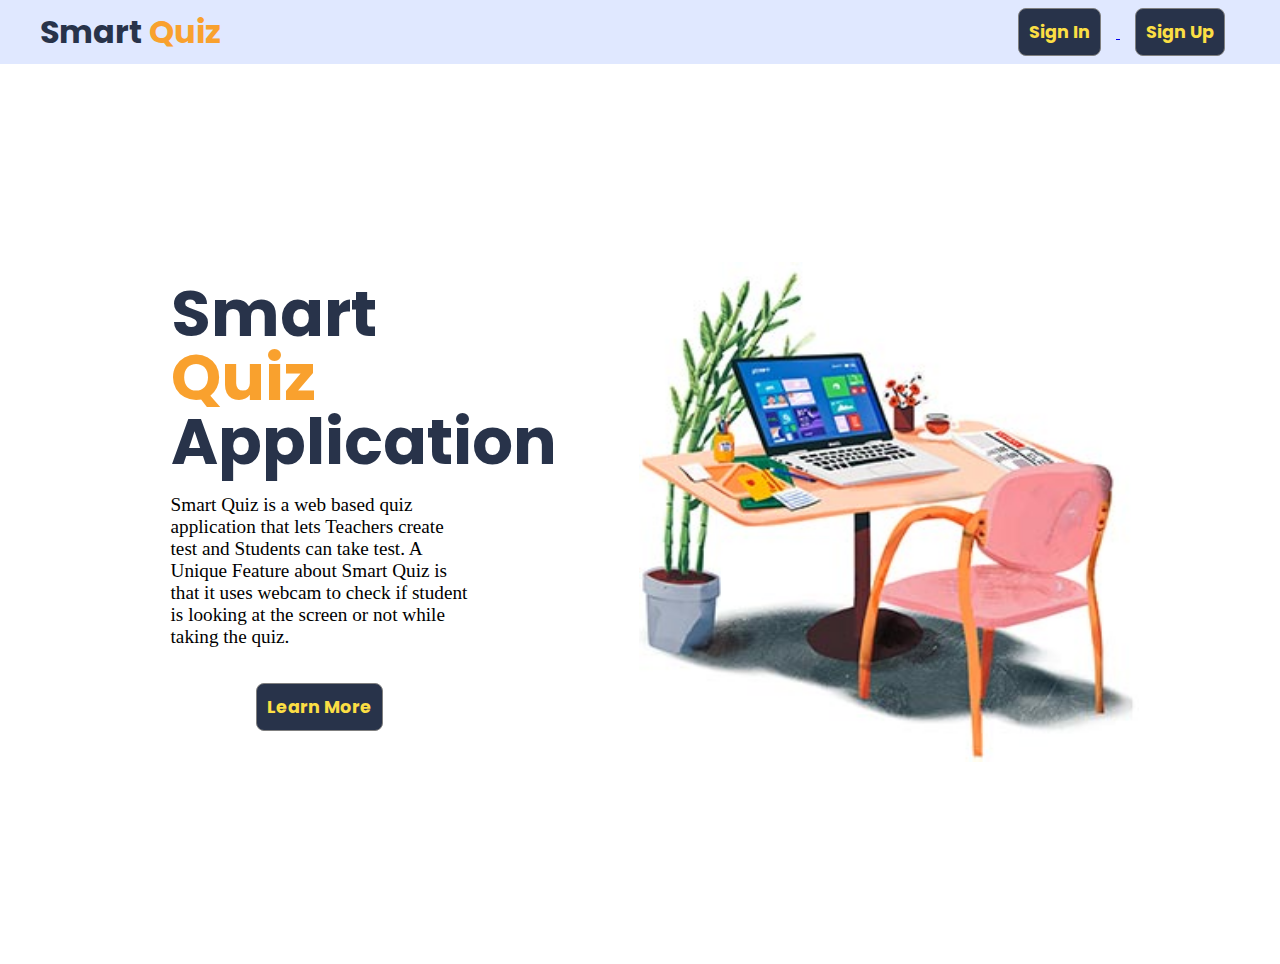
<file: index.html>
<!DOCTYPE html>
<html lang="en">

<head>
   <meta charset="UTF-8">
   <meta http-equiv="X-UA-Compatible" content="IE=edge">
   <meta name="viewport" content="width=device-width, initial-scale=1.0">
   <link rel="stylesheet" href="index.css">
   <link rel="stylesheet" href="general.css">
   <title>Smart Quiz</title>
</head>

<body>
   <header>
      <h1>Smart <span>Quiz</span></h1>

      <div class="buttons">
         <a href="Login/login.html">
            <Button>Sign In</Button>
         </a>

         <a href="Registration/Registration.html">
            <button>Sign Up</button>
         </a>

      </div>
   </header>
   <section>
      <div class="container">

         <h1>Smart <span>Quiz</span><br>Application</h1>

         <p>Smart Quiz is a web based quiz application that lets Teachers create test and Students can take test. A Unique Feature about Smart Quiz is that it uses webcam to check if student is looking at the screen or not while taking the quiz.
         </p>

         <div class="button">
            <a href="#">
               <button>Learn More</button>
            </a>
         </div>

      </div>
      <div class="image-div">
         <img src="Images/signup-image.jpg" alt="">
      </div>
   </section>
   <footer>

   </footer>

</body>

</html>
</file>
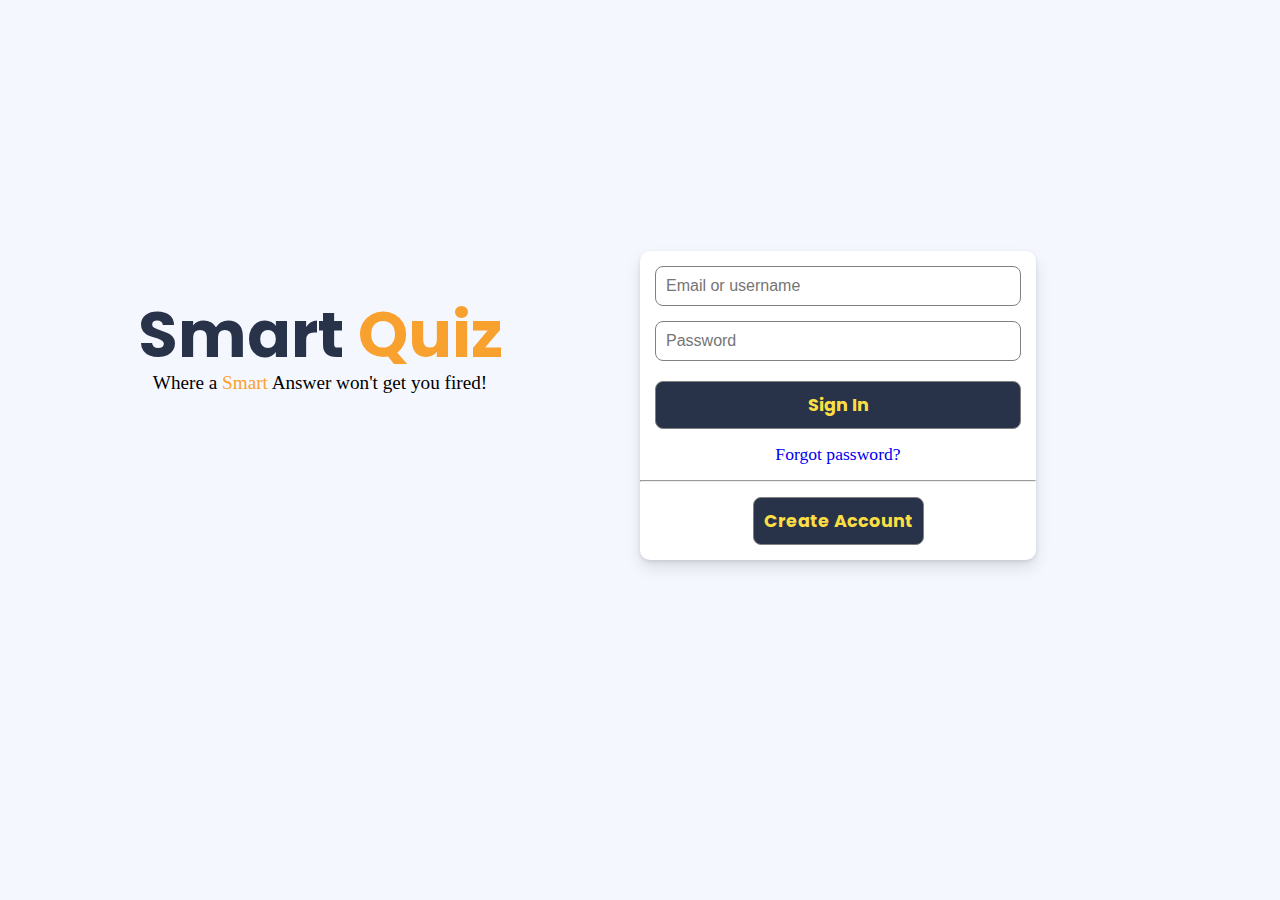
<file: Login/login.html>
<!DOCTYPE html>
<html lang="en">

<head>
   <meta charset="UTF-8">
   <meta http-equiv="X-UA-Compatible" content="IE=edge">
   <meta name="viewport" content="width=device-width, initial-scale=1.0">
   <link rel="stylesheet" href="login.css">
   <link rel="stylesheet" href="../general.css">
   <title>Sign In</title>
</head>

<body>
   <div class="container">
      <div class="right-container">

         <h1>
            Smart <span>Quiz</span>
         </h1>

         <p class="tagline">
            Where a <Span> Smart</Span> Answer won't get you fired!
         </p>
      </div>

      <div class="left-container">
         <form>
            <input type="text" placeholder="Email or username">
            <input type="password" placeholder="Password">

            <button class="sign-in-btn">
               <a href="../Home/home.html">
                  Sign In
               </a>
            </button>

            <a href="#" class="forgot-password-link">
               Forgot password?
            </a>

            <hr>

            <button class="create-btn">
               <a href="../Registration/Registration.html">
                  Create Account
               </a>
            </button>
         </form>
      </div>
   </div>
</body>

</html>
</file>
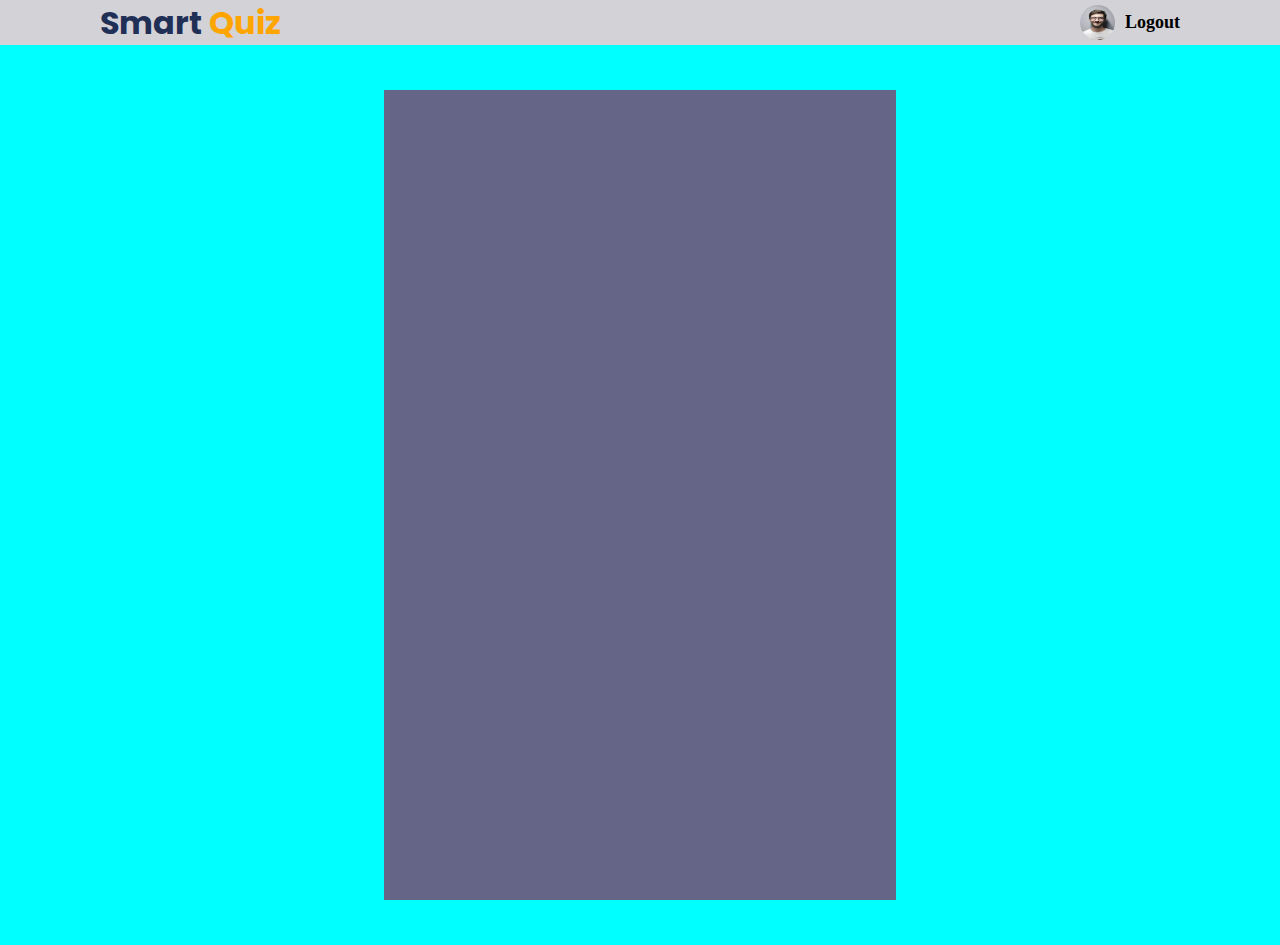
<file: Profile/profile.html>
<!DOCTYPE html>
<html lang="en">
<head>
    <meta charset="UTF-8">
    <meta http-equiv="X-UA-Compatible" content="IE=edge">
    <meta name="viewport" content="width=device-width, initial-scale=1.0">
    <link rel="stylesheet" href="../general.css">
    <link rel="stylesheet" href="../Home/header.css">
    <link rel="stylesheet" href="../Home/footer.css">
    <link rel="stylesheet" href="profile.css">
    <title>Profile</title>
</head>
<body>
    <header>
        <nav>
            <h1>Smart <span>Quiz</span></h1>
            <div>
                <img class="profile-image" src="../Images/download.jpg" alt="profile picture">
                <p>Logout</p>
            </div>
        </nav>
    </header>

    <section>
        <div class="container">
            <form action="">
                
            </form>
            
        </div>
    </section>


</body>
</html>
</file>
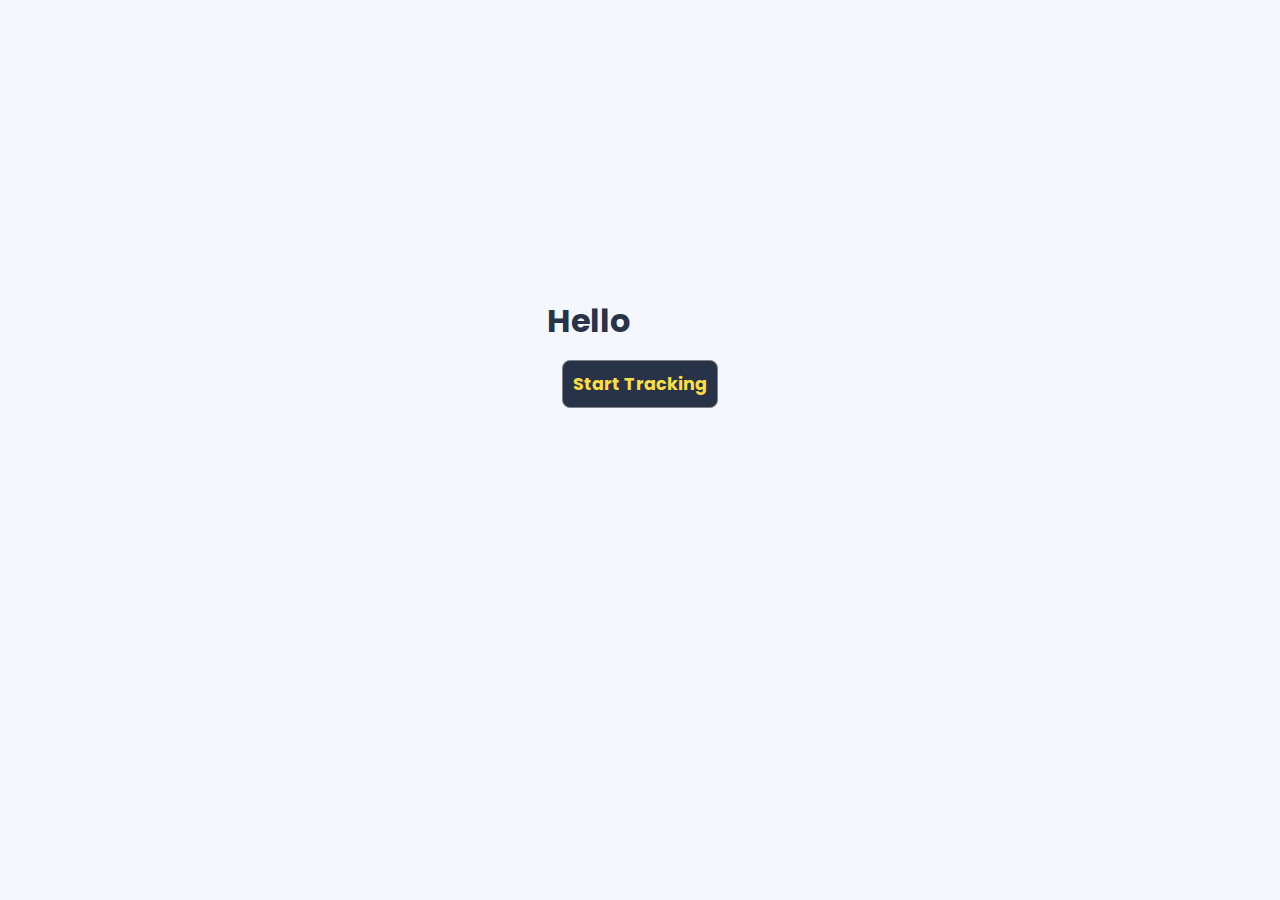
<file: Quiz/quiz.html>
<!DOCTYPE html>
<html lang="en">
<head>
   <meta charset="UTF-8">
   <meta http-equiv="X-UA-Compatible" content="IE=edge">
   <meta name="viewport" content="width=device-width, initial-scale=1.0">
   <script src="dist/jeelizGlanceTracker.js"></script>
   <link rel="stylesheet" href="style.css">
   <link rel="stylesheet" href="../general.css">
   <title>Jeeliz Glance Tracker</title>
</head>
<body>
   <canvas id="glanceTrackerCanvas"></canvas>
   <div class="container">
      <h1  id="demo">Hello</h1>
      <button onclick="glanceTracker()">Start Tracking</button>
   </div>
   <script src="app.js"></script>
</body>
</html>
</file>
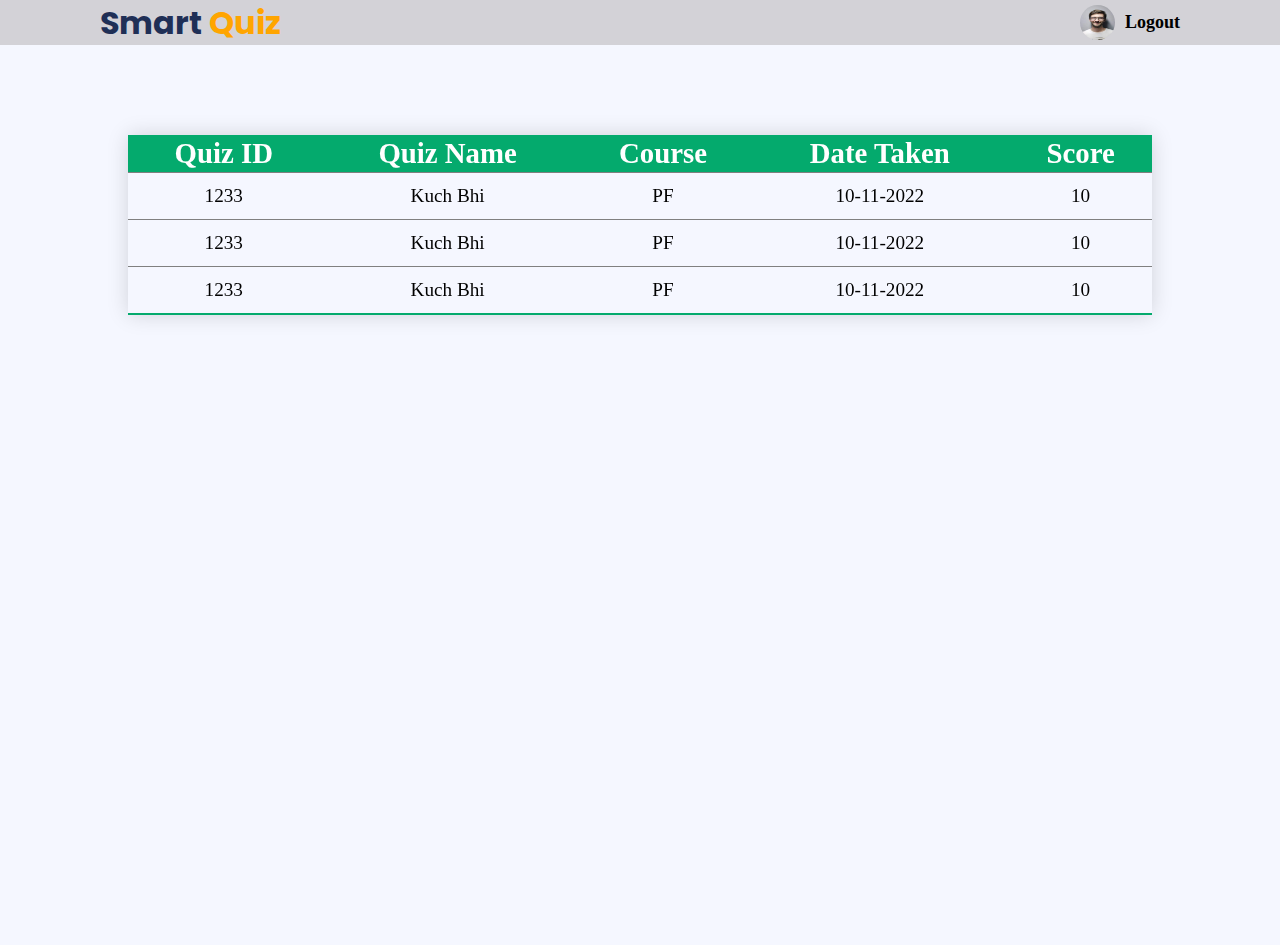
<file: Result/result.html>
<!DOCTYPE html>
<html lang="en">

<head>
    <meta charset="UTF-8">
    <meta http-equiv="X-UA-Compatible" content="IE=edge">
    <meta name="viewport" content="width=device-width, initial-scale=1.0">
    <link rel="stylesheet" href="result.css">
    <link rel="stylesheet" href="../general.css">
    <link rel="stylesheet" href="../Home/header.css">
    <title>Result</title>
</head>

<body>
    <header>
        <nav>
            <h1>Smart <span>Quiz</span></h1>
            <div>
                <img class="profile-image" src="../Images/download.jpg" alt="profile picture">
                <p>Logout</p>
            </div>
        </nav>
    </header>
    <div class="container">
        <table>
            <thead>
                <tr>
                    <th class="table-heading">
                        Quiz ID
                    </th>
                    <th class="table-heading">
                        Quiz Name
                    </th>
                    <th class="table-heading">
                        Course
                    </th>
                    <th class="table-heading">
                        Date Taken
                    </th>
                    <th class="table-heading">
                        Score
                    </th>
                </tr>
            </thead>
            <tbody>
                <tr>
                    <td>
                        1233
                    </td>
                    <td>
                        Kuch Bhi
                    </td>
                    <td>
                        PF
                    </td>
                    <td>
                        10-11-2022
                    </td>
                    <td>
                        10
                    </td>
                </tr>
                <tr>
                    <td>
                        1233
                    </td>
                    <td>
                        Kuch Bhi
                    </td>
                    <td>
                        PF
                    </td>
                    <td>
                        10-11-2022
                    </td>
                    <td>
                        10
                    </td>
                </tr>
                <tr>
                    <td>
                        1233
                    </td>
                    <td>
                        Kuch Bhi
                    </td>
                    <td>
                        PF
                    </td>
                    <td>
                        10-11-2022
                    </td>
                    <td>
                        10
                    </td>
                </tr>
            </tbody>
        </table>
    </div>
</body>

</html>
</file>
<file: index.css>
header{
   background-color: var(--pale-blue);
   padding: 0 40px;
   height: 64px;
   display: flex;
   align-items: center;
   justify-content: space-between;
}
section{
   background-color:white;
   height: 100vh;
   display: flex;
  align-items: center;
  justify-content: space-evenly;
}
.container{
   background-color: white;
   width: 28%;
   padding: 10px 30px;
   /* text-align: center; */
   /* position: absolute;
   top: 35%;
   left: 50%;*/
   /* transform: translateY(10%);  */
}
.container > h1{
   font-size: 4rem;
   line-height: 4rem;
   margin-bottom: 20px;
}
.container > p{
   font-size: 1.2rem;
   margin-bottom: 20px;
   
}
.button{
 text-align: center;
}

img{
   width: 500px;
   height: 500px;
}
</file>
<file: general.css>
@import url('https://fonts.googleapis.com/css2?family=Poppins:wght@300;400;500&display=swap');
@import url('https://fonts.googleapis.com/css2?family=Oswald:wght@400;500;700&display=swap');


:root{
   --pale-blue: hsl(225, 100%, 94%);
   --bright-blue: hsl(245, 75%, 52%);
   --very-pale-blue: hsl(225, 100%, 98%);
   --desaturated-blue: hsl(224, 23%, 55%);
   --dark-blue: hsl(223, 47%, 23%);
   /* Group 1: Red, Yellow, Navy */
   /* Group 2: Radiant Yellow, Yellow, Navy */
   --red: #F65058FF;
   --yellow: #FBDE44FF;
   --navy: #28334AFF;
   --radiant-yellow: #F9A12EFF;
   /* Group 3: Navy, Almond, Red-Orange and Mango */
   --navy2: #1e3d59;
   --almond: #f5f0e1;
   --red-orange: #ff6e40;
   --mango: #ffc13b;
   --gray: rgba(211,210,215);
}

*{
   margin: 0;
   padding: 0;
   box-sizing: border-box;
}

body{
   background-color: var(--very-pale-blue);
}

h1,h2,h3{
   color: var(--navy);
   font-family: 'Poppins', sans-serif;
}
span{
  color: var(--radiant-yellow);
}

input, button{
   margin: 15px;
   padding: 10px;
   border: 1px solid gray;
   border-radius: 8px;
}
input{
   font-size: 1rem;
   cursor: text;
}

input:focus{
   outline: none;
   border: 1px solid var(--bright-blue);
}

button{
   font-family:'Poppins', sans-serif;
   color: var(--yellow);
   background-color: var(--navy);
   font-size: 1.1rem;
   font-weight: bold;
   cursor: pointer;
}

button:hover{
   background-color: var(--yellow);
   color: var(--navy);
   /* border: 1px solid var(--navy); */
}

button:active{
   position: relative;
   top: 4px;
}
</file>
<file: Login/login.css>
body{
   /* Flex which I applied in .container isn't working that is why height is 100vh
   to drag the container in the center */
   height: 100vh;
}

.container{
   /* this is the main container I applied height 90vh and flex because I want it in the center */
   width: 100vw;
   height: 90vh;
   display: flex;
   align-items: center;
}

.right-container{   
/*Container which has Title and tag line*/
   width: 50%;
   text-align: center;
}

h1{
   color: var(--navy2);
   font-size: 4rem;
   position: relative; /*To push Title a bit up form its original position*/
   top: -60px;
}


.tagline{
   font-size: 1.2rem;
   position: relative; /*To push tagline upward and right below the title*/
   top: -70px; 
}

.left-container{
   width: 50%;
}

form{
   background-color: #FFFFFF;
   text-align: center;
   width: 396px;
   overflow: hidden;
   border-radius: 10px;
   box-shadow: 0 2px 4px rgba(0,0,0,10%),0 8px 16px rgba(0,0,0,10%);
}

input{
   display: block;
   width: 366px; /*396 - 20 padding in general css*/
}

.sign-in-btn {
   margin-top: 5px;
   width: 366px;
}
.sign-in-btn:hover a,.create-btn:hover a{
   color:var(--navy);
   background-color: var(--yellow);
}

.forgot-password-link{
   display: block;
   text-decoration: none;
   font-size: 1.1rem;
   margin-bottom: 15px;
}

.sign-in-btn a, .create-btn a{
   text-decoration: none;
   color: var(--yellow);
}

.sign-in-btn:hover a,.create-btn:hover a{
   color:var(--navy);
   background-color: var(--yellow);
}
</file>
<file: Home/header.css>
header{
    background-color: var(--gray);
    height: 45px;
    position: sticky;
    top: 0;
}
nav{
    padding: 2px 100px 2px 100px;
    display: flex;
    justify-content: space-between;
    align-items: center;
    height: 45px;
}
nav > h1{
    color: var(--dark-blue);
}
span{
    color: orange;
}
nav > div{
    display: flex;
    align-items: center;   
}
nav > div > img{
    width: 35px;
    height: 35px;
    border-radius: 50%;
    margin-right: 10px;
}
nav > div > p{
    font-size: 18px;
    font-weight: bold;
}
</file>
<file: Home/footer.css>
footer{
    background-color: var(--gray);
    height: 10vh;
}
.copyright-txt{
    display: flex;
    justify-content: center;
    align-items: center;
    padding-top: 20px ;
}
.footer-span{
    font-weight: bold;
}
</file>
<file: Profile/profile.css>
.container{
    background-color:aqua;
    height: 100vh;
    position: relative;
}

form{
    width: 40%;
    height: 90%;
    background-color: rgb(101, 101, 135);
    position: absolute;
    top: 50%;
    left: 50%;
    transform: translate(-50%,-50%);

}
</file>
<file: Quiz/style.css>
body{
   position: relative;
   width: 100vw;
   height: 100vh;
}
.container{
   position: absolute;
   top: 40%;
   left: 50%;
   transform: translate(-50%,-50%);
}

#glanceTrackerCanvas{
   position: absolute;
   bottom: 40px;
   right: 40px;
   width: 15vw;
   height: 20vh;
}
</file>
<file: Result/result.css>
body{
    background-color: var(--very-pale-blue);
}
.container{
    position: relative;
    height: 100vh;
}

table{
    width: 80%;
    position: absolute;
    top: 20%;
    left: 50%;
    transform: translate(-50%,-50%);
    box-shadow: 0 0 20px rgba(0, 0, 0, 0.15);
}

.table-heading{
    font-size: 1.8rem;
    padding: 2px 10px 2px 10px;   
}

table, th, td {
    height: 20%;
    border-collapse: collapse;
    border: none;
}
  
th{
    color: white;
    background-color: #04AA6D;
    
    border-bottom: 1px solid grey;     
}


td{
    font-size: 1.2rem;
    text-align: center;
    border-bottom: 1px solid grey;
}

tr:hover {
    background-color: coral;
}

tbody tr:last-of-type {
    border-bottom: 2px solid #04AA6D;
}
</file>
